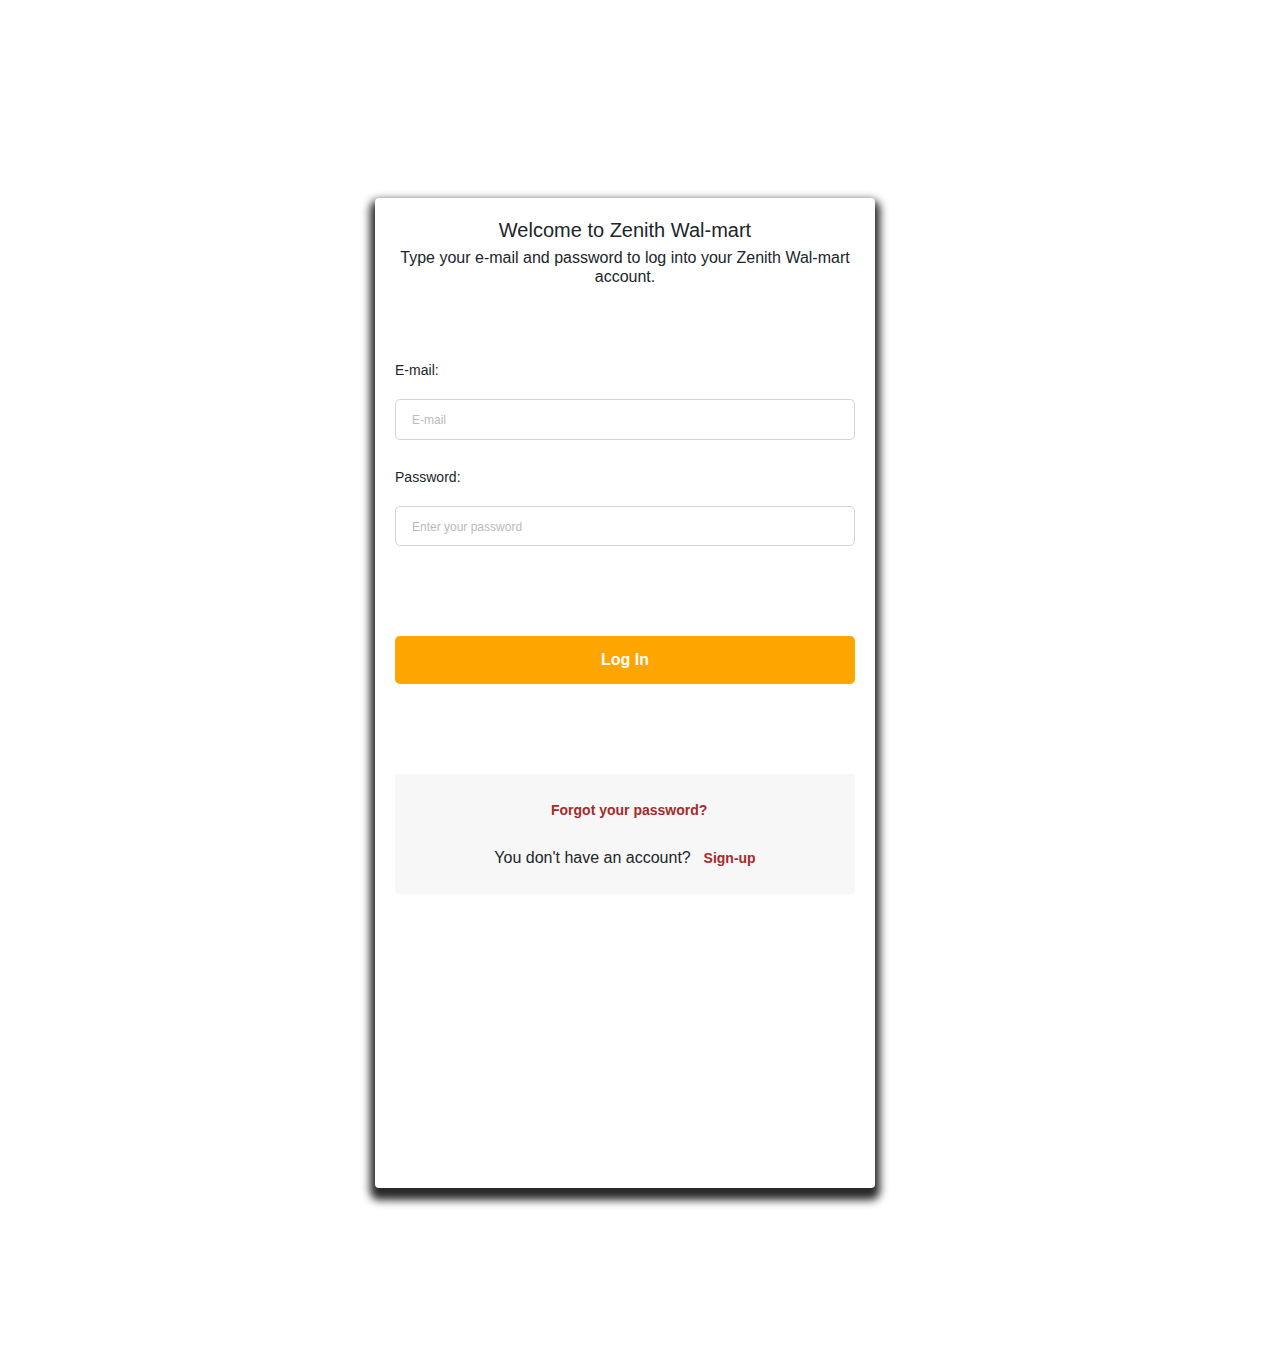
<file: page2.html>
<!DOCTYPE html>
<html lang="en">
<head>
    <meta charset="UTF-8">
    <meta http-equiv="X-UA-Compatible" content="IE=edge">
    <meta name="viewport" content="width=device-width, initial-scale=1.0">
    <link href="style2.css" rel="stylesheet" type="text/css" />
    <link rel="icon" type="image/x-icon" href="/images/favicon.ico">
    <link rel="stylesheet" href="https://cdn.jsdelivr.net/npm/bootstrap@4.0.0/dist/css/bootstrap.min.css" 
    integrity="sha384-Gn5384xqQ1aoWXA+058RXPxPg6fy4IWvTNh0E263XmFcJlSAwiGgFAW/dAiS6JXm" 
    crossorigin="anonymous">
    <title>Zenith Wal-mart</title>
</head>
<html>
<body>
  <div class="container-fluid">
  <label class="switch" title="Change theme">
    <input type="checkbox" id="toggleSwitch">
    <span class="slider"></span>
  </label>
    <div class="card" style="border: none;">
        <div class="card-body">
          <h5 class="card-title">Welcome to Zenith Wal-mart</h5>
          <h6 class="card-subtitle mb-2" id="note">Type your e-mail and password to log into your Zenith Wal-mart account.</h6>
      <form id="form" action="#" onsubmit="return handleLogin()">
          <label>E-mail:</label>
          <input class="form-control form-control-lg" type="email" id="user_email" placeholder="E-mail" required>
          <p id="demo"></p>
          
          <label>Password:</label>
			    <input class="form-control form-control-lg password-form-control" id="user_password" type="password" placeholder="Enter your password" required>
          <button type="submit" class="btn btn-lg btn-block">Log In</button>
        <div class="card-footer" id="font" style="border: none;">
          <a href="password.html">Forgot your password?</a>
          <br>
          You don't have an account? <a href="page4.html">Sign-up</a>
        </div>
      </form>
    </div>
      <div id="myModal" class="modal">
        <div class="modal-content">
          <p id="mode">You logged in successfully!</p>
          <button class="modal-button" onclick="openModal()">OK</button>
        </div>
      </div>  
      <div id="myModel" class="modal">
        <div class="modal-content">
          <p id="mode">Invalid credentials!</p>
          <button class="modal-button" onclick="closeModal()">OK</button>
        </div>
      </div>  
  </div>
  </div>





<script src="script2.js"></script>
<script src="https://code.jquery.com/jquery-3.2.1.slim.min.js" 
integrity="sha384-KJ3o2DKtIkvYIK3UENzmM7KCkRr/rE9/Qpg6aAZGJwFDMVNA/GpGFF93hXpG5KkN"
crossorigin="anonymous"></script>
<script src="https://cdn.jsdelivr.net/npm/popper.js@1.12.9/dist/umd/popper.min.js" 
integrity="sha384-ApNbgh9B+Y1QKtv3Rn7W3mgPxhU9K/ScQsAP7hUibX39j7fakFPskvXusvfa0b4Q" 
crossorigin="anonymous"></script>
<script src="https://cdn.jsdelivr.net/npm/bootstrap@4.0.0/dist/js/bootstrap.min.js" 
integrity="sha384-JZR6Spejh4U02d8jOt6vLEHfe/JQGiRRSQQxSfFWpi1MquVdAyjUar5+76PVCmYl" 
crossorigin="anonymous"></script>
</body>
</html>
</file>
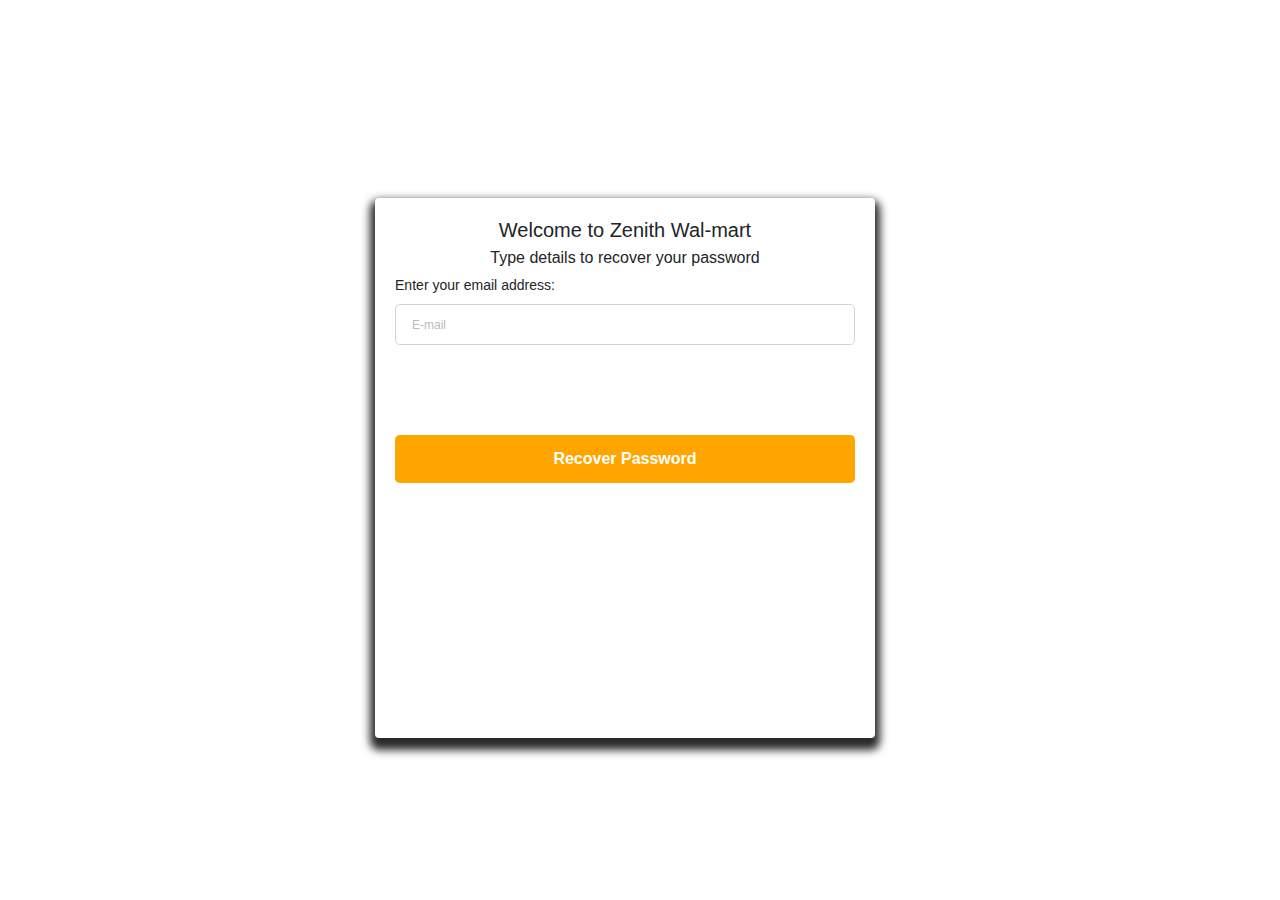
<file: password.html>
<!DOCTYPE html>
<html lang="en">
<head>
    <meta charset="UTF-8">
    <meta http-equiv="X-UA-Compatible" content="IE=edge">
    <meta name="viewport" content="width=device-width, initial-scale=1.0">
    <meta charset="UTF-8">
    <meta http-equiv="X-UA-Compatible" content="IE=edge">
    <meta name="viewport" content="width=device-width, initial-scale=1.0">
    <link href="stylepassword.css" rel="stylesheet" type="text/css" />
    <link rel="icon" type="image/x-icon" href="/images/favicon.ico">
    <link rel="stylesheet" href="https://cdn.jsdelivr.net/npm/bootstrap@4.0.0/dist/css/bootstrap.min.css" 
    integrity="sha384-Gn5384xqQ1aoWXA+058RXPxPg6fy4IWvTNh0E263XmFcJlSAwiGgFAW/dAiS6JXm" 
    crossorigin="anonymous">
    <title>Document</title>
</head>
<body>
    <div class="container-fluid">
  <label class="switch" title="Change theme">
    <input type="checkbox" id="toggleSwitch">
    <span class="slider"></span>
  </label>
    <div class="card" style="border: none;">
        <div class="card-body">
          <h5 class="card-title">Welcome to Zenith Wal-mart</h5>
          <h6 class="card-subtitle mb-2" id="note">Type details to recover your password</h6>
        <form id="form" action="#" onsubmit="return handlePasswordRecovery()">
          <label>Enter your email address:</label>
          <input class="form-control form-control-lg" type="email" id="recovery_email" placeholder="E-mail" required>
          <p id="demo"></p>
          <button type="submit" class="btn btn-lg btn-block">Recover Password</button>
        </div>
      </form>
      <div id="myModal" class="modal">
        <div class="modal-content">
          <p id="mode"></p>
          <button class="modal-button" onclick="openModal()">OK</button>
        </div>
      </div>  
     </div>
    </div>


<script src="scriptpassword.js"></script>
<script src="https://code.jquery.com/jquery-3.2.1.slim.min.js" 
integrity="sha384-KJ3o2DKtIkvYIK3UENzmM7KCkRr/rE9/Qpg6aAZGJwFDMVNA/GpGFF93hXpG5KkN"
crossorigin="anonymous"></script>
<script src="https://cdn.jsdelivr.net/npm/popper.js@1.12.9/dist/umd/popper.min.js" 
integrity="sha384-ApNbgh9B+Y1QKtv3Rn7W3mgPxhU9K/ScQsAP7hUibX39j7fakFPskvXusvfa0b4Q" 
crossorigin="anonymous"></script>
<script src="https://cdn.jsdelivr.net/npm/bootstrap@4.0.0/dist/js/bootstrap.min.js" 
integrity="sha384-JZR6Spejh4U02d8jOt6vLEHfe/JQGiRRSQQxSfFWpi1MquVdAyjUar5+76PVCmYl" 
crossorigin="anonymous"></script>    
</body>
</html>
</file>
<file: style2.css>
html, body{
    padding: 0;
    margin: 0;
}

.container-fluid {
    /* background: linear-gradient(90deg, rgba(72, 160, 107, 1) 18%, rgba(161, 255, 199, 1) 99%); */
    height: 150vh;
    width: 100%;
    position: relative;
    transition: background-color 0.3s, color 0.3s;
}

.cardHoverClass {
    box-shadow: 2px 2px 2px 2px #cbc9c9fe;
}

.dark-mode {
    background-color: #170303;
    color: white;
}

.container-mode {
    background-color: hsl(0, 2%, 10%);
}

.card-mode {
    background-color: #000;
    color: #fff;
}


.border-black {
    background-color: #191919;
}

/* Styles for the switch container */
.switch {
    position: relative;
    display: inline-block;
    width: 60px;
    height: 34px;
    top: 5vh;
    visibility: hidden;
}

#toggleSwitch {
    visibility: hidden;
}

/* Styles for the switch slider */
.slider {
    position: absolute;
    cursor: pointer;
    top: 0;
    left: 0;
    right: 0;
    bottom: 0;
    background-color: #ccc;
    -webkit-transition: .4s;
    transition: .4s;
    border-radius: 34px;
}

/* Styles for the slider's appearance when the switch is on */
.slider:before {
    position: absolute;
    content: "";
    height: 26px;
    width: 26px;
    left: 4px;
    bottom: 4px;
    background-color: white;
    -webkit-transition: .4s;
    transition: .4s;
    border-radius: 50%;
}

/* Styles for the switch when it's checked (on) */
#toggleSwitch:checked+.slider {
    background-color: #2196F3;
}

#toggleSwitch:checked+.slider:before {
    transform: translateX(26px);
}

.modal {
    position: relative;
    text-align: center;
    justify-content: center;
    width: 50%;
    margin-left: 25%;
    border: none;
    display: none;
    color: #03fe03;
}

.modal-button {
    cursor: pointer;
    background-color: orange;
    font-weight: bold;
    border: none;
}

.modal-button:hover {
    background-color: #000;
    color: #fff;
}

#mode {
    font-weight: 600;
}


.card{
    width: 40%;
    height: 110vh;
    text-align: center;
    position: relative;
    left: 24%;
    top: 22vh;
    box-shadow: 0px 7px 9px 5px #292828fe;
    border-radius: 8px;
    /* background: linear-gradient(90deg, rgba(72, 160, 107, 1) 18%, rgba(161, 255, 199, 1) 99%);
    transition: 0.5s ease-in-out; */
    transition: background-color 0.3s, color 0.3s;
}

.card .card-title{
    font-size: 20px;
    font-weight: 500;
}

.card .sub-title{
    font-size: 16px;
    font-weight: 400;
    line-height: 1.5em;
}

.card-footer{
    margin-top: 10vh;
    /* background: linear-gradient(90deg, rgba(72, 160, 107, 1) 18%, rgba(161, 255, 199, 1) 99%); */
    background-color: #5AA861;
    transition: background-color 0.3s, color 0.3s;
}

#font{
    /* color: #6c757d; */
    font-weight: 500;
}

#note{
    font-weight: 500;
}

label{
    /* color: #464646; */
    transition: color 0.3s;
    font-weight: 500;
    float: left;
    font-size: 14px;
    letter-spacing: 0.02px;
}

.form-control.is-valid {
    border-color: #b00200 !important;
}

#form{
    margin-top: 7vh;
    line-height: 3;   
}

.card .btn{
    position: relative;
    overflow: hidden;
    transition: background-color 0.2s, color 0.2s;
    margin-top: 10vh;
    background-color: orange;
    color: #fff;
    font-size: 16px;
    font-weight: bold;
    height: 3rem;
}

.btn::before {
    content: '';
    position: absolute;
    top: 0;
    left: -100%;
    width: 100%;
    height: 100%;
    background-color: orange;
    opacity: 0;
    transition: left 0.5s, opacity 0.5s;
}

.btn:hover {
    background-color: darkgreen;
    color: white;
}

.btn:hover::before {
    left: 100%;
    opacity: 1;
}

.card-footer a:hover{
    text-decoration: none;
}



#user_email::placeholder {
    color: #bfb8b8;
    font-weight: 400;
    font-size: 12px;
}

#user_password::placeholder {
    color: #bfb8b8;
    font-weight: 400;
    font-size: 12px;
}

#user_email {
    font-weight: bold;
    font-size: 15px;
}

#user_password {
    font-weight: bold;
    font-size: 15px;
}

.card-footer a{
    margin-left: 2%;
    color: brown;
    font-weight: bold;
    font-size: 14px;
}


#demo{
    color: brown;
    font-size: 12px;
}

@media (min-width: 400px) and (max-width: 1000px){

.container-fluid .card{
    width: 80%;
    position: relative;
    left: 10%;
    height: 55rem;
}

.container-fluid {
    /* background: linear-gradient(90deg, rgba(72, 160, 107, 1) 18%, rgba(161, 255, 199, 1) 99%); */
    height: 150vh;
    width: 100%;
    position: relative;
}

.rounded{
    position: absolute;
    top: 3vh;
    left: 45%;
    width: 10%;
}
}

@media (max-width: 400px){

    .container-fluid .card {
        width: 90%;
        position: relative;
        left: 5%;
        height: 55rem;
    }

    .container-fluid {
        /* background: linear-gradient(90deg, rgba(72, 160, 107, 1) 18%, rgba(161, 255, 199, 1) 99%); */
        height: 190vh;
        width: 100%;
        position: relative;
    }

    .rounded {
        position: absolute;
        top: 10vh;
        left: 45%;
        width: 15%;
    }
}

@media (min-width: 321px) and (max-width: 480px){
    .login{
        left: 30%;
    }

    #close {
        left: 30%;
    }
}

@media (max-width: 320px) {
    .login {
        left: 25%;
        top: 17vh;
    }

    #close{
        left: 25%;
        top: 17vh;
    }
}

@media (max-width: 1000px) and (orientation: landscape) {
    .container-fluid {
        height: 360vh;
    }

    .container-fluid .card {
        top: 30vh;
    }
}
</file>
<file: stylepassword.css>
html, body {
    padding: 0;
    margin: 0;
}

.container-fluid {
    /* background: linear-gradient(90deg, rgba(72, 160, 107, 1) 18%, rgba(161, 255, 199, 1) 99%); */
    width: 100%;
    height: 100vh;
    position: relative;
    transition: background-color 0.3s, color 0.3s;
}

.cardHoverClass {
    box-shadow: 2px 2px 2px 2px #cbc9c9fe;
}

.dark-mode {
    background-color: #170303;
    color: white;
}

.container-mode {
    background-color: hsl(0, 2%, 10%);
}

.card-mode {
    background-color: #000;
    color: #fff;
}


.border-black {
    background-color: #191919;
}

/* Styles for the switch container */
.switch {
    position: relative;
    display: inline-block;
    width: 60px;
    height: 34px;
    top: 5vh;
    visibility: hidden;
}

#toggleSwitch {
    visibility: hidden;
}

/* Styles for the switch slider */
.slider {
    position: absolute;
    cursor: pointer;
    top: 0;
    left: 0;
    right: 0;
    bottom: 0;
    background-color: #ccc;
    -webkit-transition: .4s;
    transition: .4s;
    border-radius: 34px;
}

/* Styles for the slider's appearance when the switch is on */
.slider:before {
    position: absolute;
    content: "";
    height: 26px;
    width: 26px;
    left: 4px;
    bottom: 4px;
    background-color: white;
    -webkit-transition: .4s;
    transition: .4s;
    border-radius: 50%;
}

/* Styles for the switch when it's checked (on) */
#toggleSwitch:checked+.slider {
    background-color: #2196F3;
}

#toggleSwitch:checked+.slider:before {
    transform: translateX(26px);
}

.modal {
    position: relative;
    text-align: center;
    justify-content: center;
    width: 50%;
    margin-left: 25%;
    border: none;
    display: none;
}

.modal-button {
    cursor: pointer;
    background-color: orange;
    font-weight: bold;
    border: none;
}

.modal-button:hover {
    background-color: #000;
    color: #fff;
}

#mode {
    font-weight: 600;
}


.card {
    width: 40%;
    height: 60vh;
    text-align: center;
    position: relative;
    left: 24%;
    top: 22vh;
    box-shadow: 0px 7px 9px 5px #292828fe;
    border-radius: 8px;
    /* background: linear-gradient(90deg, rgba(72, 160, 107, 1) 18%, rgba(161, 255, 199, 1) 99%);
    transition: 0.5s ease-in-out; */
    transition: background-color 0.3s, color 0.3s;
}

#demo {
    color: brown;
    font-size: 12px;
}

.card .btn {
    position: relative;
    overflow: hidden;
    transition: background-color 0.2s, color 0.2s;
    margin-top: 10vh;
    background-color: orange;
    color: #fff;
    font-size: 16px;
    font-weight: bold;
    height: 3rem;
}

.btn::before {
    content: '';
    position: absolute;
    top: 0;
    left: -100%;
    width: 100%;
    height: 100%;
    background-color: orange;
    opacity: 0;
    transition: left 0.5s, opacity 0.5s;
}

.btn:hover {
    background-color: darkgreen;
    color: white;
}

.btn:hover::before {
    left: 100%;
    opacity: 1;
}

#recovery_email::placeholder {
    color: #bfb8b8;
    font-weight: 400;
    font-size: 12px;
}

.wrap{
    background-color: #fff;
    position: absolute;
    bottom: 20vh;
    height: 10rem;
    width: 70%;
    display: flex;
    justify-content: center;
    align-items: center;
    left: 15%;
    border-radius: 5px;
    box-shadow: 0 4px 8px 0 rgba(0, 0, 0, .15);
}

#success{
    font-family: system-ui, -apple-system, BlinkMacSystemFont, 'Segoe UI', Roboto, Oxygen, Ubuntu, Cantarell, 'Open Sans', 'Helvetica Neue', sans-serif;
    font-size: 1rem;
    color: #000;
    font-weight: 500;
    margin-top: 3vh;
}

#next{
    border: none;
    background-color: rgb(47, 235, 47);
    color: #000;
    font-family: Arial, Helvetica, sans-serif;
    font-weight: 600;
    cursor: pointer;
    position: absolute;
    top: 15vh;
    left: 40%;
    height: 2rem;
    width: 5rem;
    padding-left: 2px;
    padding-top: 2px;
    border-radius: 5px;
}

.wrap-out{
    background-color: #fff;
    position: absolute;
    bottom: 20vh;
    height: 10rem;
    width: 70%;
    display: flex;
    justify-content: center;
    align-items: center;
    left: 15%;
    border-radius: 5px;
    box-shadow: 0 4px 8px 0 rgba(0, 0, 0, .15);
}

#invalid{
    font-family: system-ui, -apple-system, BlinkMacSystemFont, 'Segoe UI', Roboto, Oxygen, Ubuntu, Cantarell, 'Open Sans', 'Helvetica Neue', sans-serif;
    font-size: 1rem;
    color: #000;
    font-weight: 500;
    margin-top: 3vh;
}

#close{
    border: none;
    background-color: red;
    color: #000;
    font-family: Arial, Helvetica, sans-serif;
    font-weight: 600;
    cursor: pointer;
    position: absolute;
    top: 15vh;
    left: 40%;
    height: 2rem;
    width: 5rem;
    padding-left: 2px;
    padding-top: 2px;
    border-radius: 5px;
}

#recovery_email{
    font-weight: bold;
    font-size: 15px;
}

#note {
    font-weight: 500;
}

label {
    /* color: #464646; */
    font-weight: 500;
    float: left;
    font-size: 14px;
    letter-spacing: 0.02px;
}

#password_recovery_form{
    margin-top: 7vh;
    line-height: 3;
}


@media (min-width: 400px) and (max-width: 1000px) {

    .container-fluid .card {
        width: 80%;
        position: relative;
        left: 10%;
        height: 30rem;
    }

    .container-fluid {
        background: linear-gradient(90deg, rgba(72, 160, 107, 1) 18%, rgba(161, 255, 199, 1) 99%);
        height: 150vh;
        width: 100%;
        position: relative;
    }
}

@media (max-width: 400px) {

    .container-fluid .card {
        width: 90%;
        position: relative;
        left: 5%;
        height: 30rem;
        top: 10vh;
    }

    .container-fluid {
        /* background: linear-gradient(90deg, rgba(72, 160, 107, 1) 18%, rgba(161, 255, 199, 1) 99%); */
        height: 100vh;
        width: 100%;
        position: relative;
    }

    .modal{
        width: 100%;
        margin-left: 0;
    }
}


@media (max-width: 1000px) and (orientation: landscape) {
    
    .container-fluid .card {
        top: 5vh;
        height: 20rem;
    }
}

@media(max-width: 700px){
    .modal {
        width: 100%;
        margin-left: 0;
    }
}
</file>
